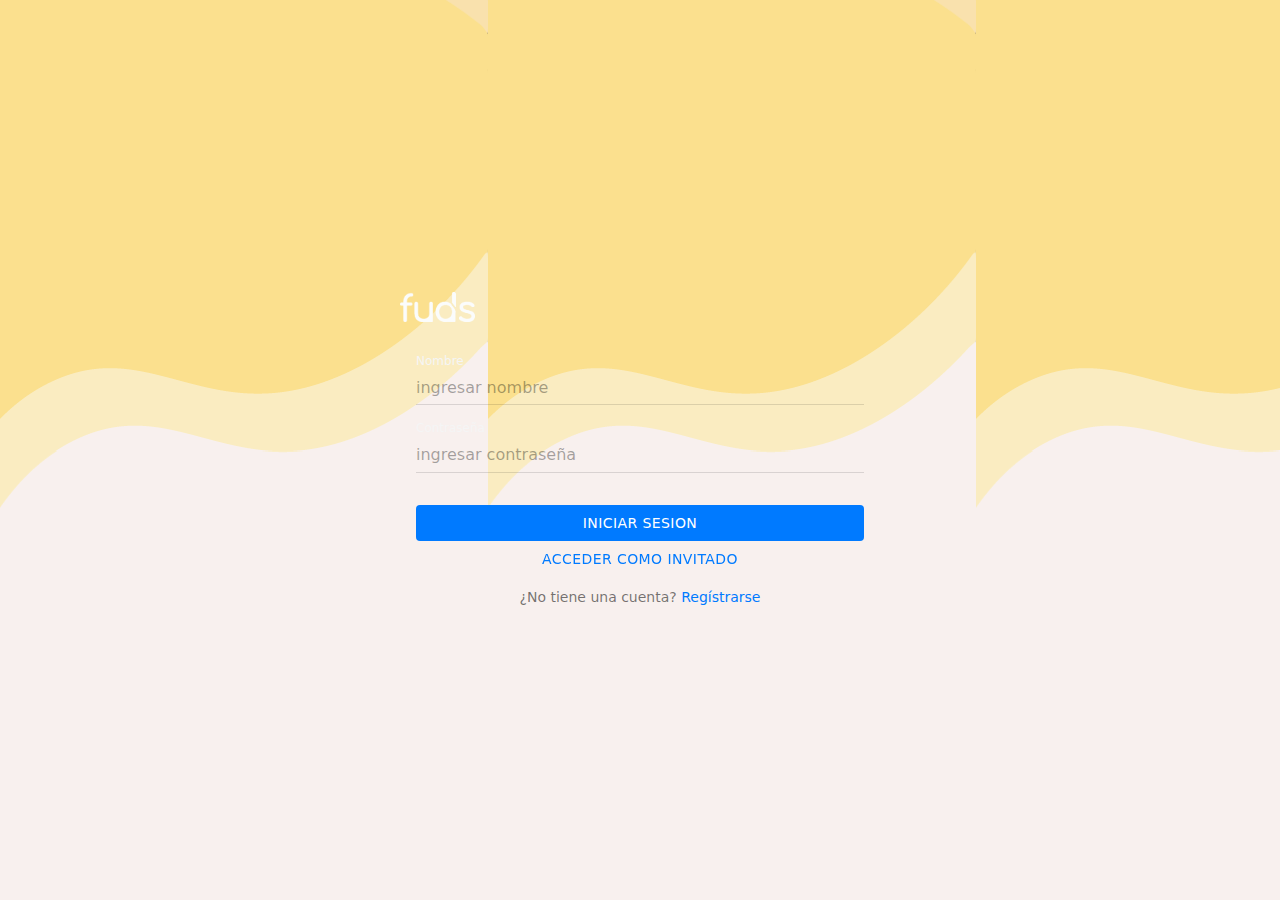
<file: index.html>
<!doctype html>
<html>
<head>
<meta charset="utf-8">
<meta name="viewport" content="width=device-width, initial-scale=1.0">
<title>Fuds - Página principal</title>
<link href="https://fonts.googleapis.com/icon?family=Material+Icons" rel="stylesheet">
<link href="css/style.css" rel="stylesheet">
<link href="css/framework7.bundle.min.css" rel="stylesheet">

</head>

<body>
	
	<div id="app">
		
	<section class="panel panel-left panel-cover">
		<div id="panel">
			<div class="row">
				<article class="col-100">
				<img src="img/perfil.png" alt="perfil" width="50%">
				</article>
				
			</div>
			<div class="row">
				<article class="col-100">
					<p>Nombre de usuario</p>
				</article>
			</div>
		</div>
		
		<div class="list media-list no-margin-top">
			  <ul>
				<li>
				  <a href="/restaurantes/" class="item-link item-content panel-close fondo">
					<div class="item-media"><i class="material-icons">restaurant</i></div>
					<div class="item-inner">
					  <div class="item-title">Restaurantes</div>
					  <div class="item-after"></div>
					</div>
				  </a>
				</li>
				<li>
				  <a href="#" class="item-link item-content fondo">
					<div class="item-media"><i class="material-icons">place</i></div>
					<div class="item-inner">
					  <div class="item-title">Ubicación</div>
					  <div class="item-after"></div>
					</div>
				  </a>
				</li>
				<li>
				  <a href="/quienes-somos/" class="item-link item-content fondo">
					<div class="item-media"><i class="material-icons">group</i></div>
					<div class="item-inner">
					  <div class="item-title">Sobre nosotros</div>
					</div>
				  </a>
				</li>
				  
				 <li>
				  <a href="#" class="item-link item-content fondo">
					<div class="item-media"><i class="material-icons">settings</i></div>
					<div class="item-inner">
					  <div class="item-title">Ajustes</div>
					</div>
				  </a>
				</li>
				  
				 <li>
				  <a href="#" class="item-link item-content fondo">
					<div class="item-media"><i class="material-icons">login</i></div>
					<div class="item-inner">
					  <div class="item-title">Cerrar sesión</div>
					</div>
				  </a>
				</li>
			  </ul>
</div>
		
	</section>
	
	<div class="view view-main view-init">
		
		<section data-name="home" class="page">
		
			<nav class="navbar">
				<div class="navbar-bg"></div>
				<div class="navbar-inner">
					<a href="/index/"><img src="img/fuds_logo_1.png" class="title img-fluid" width="75px" alt="logo"></a>
					<div class="right">
						<a href="#" class="link panel-open" data-panel="left">
							<i class="material-icons">menu</i>
						</a>
					</div>
				</div>
			  </nav>
			
			<section class="page-content" id="inicio">
			
				<div class="block" id="hero">
				<div class="swiper-container swiper-init">
							<div class="swiper-wrapper">
								<div class="swiper-slide" id="sl-1">
									<h3>¡10% de descuento por usar el código
										BRG06 en Burger King!
									</h3>
								</div>
								<div class="swiper-slide" id="sl-2">
									<h3>¡Recibe 10%<br> de descuento
										en restaurantes típicos!
									</h3>
								</div>
								<div class="swiper-slide" id="sl-3">\
									<h3>Este lunes 20 de junio
										¡Envíos gratis desde Pollo Campero!
									</h3>
								
								</div>
								<div class="swiper-slide" id="sl-4">
									<h3>¡Recibe un 2x1<br> en Denny's
										solo por hoy, 19 de junio!
									</h3>
								</div>
							</div>
						</div>
				</div>
				
				<h2 class="page-title">Restaurantes cercanos</h2>
				<hr>
			
				<div class="block">
					<div class="row">
					
						<article class="col-50">
							<div class="card">
								<div class="card-content">
								<a href="https://www.kfc.hn/" target="_blank"><img src="img/logo-1.png" alt="kfc" class="img-fluid"></a>
									<p class="titulo-res">KFC</p>
								<p class="categoria">Pollo frito y hamburguesas</p>
								<p class="horario">9:00 A.M. - 7:00 P.M.</p>
								<p class="abierto">Abierto</p>
								</div>
						</div>
						</article>
						
						<article class="col-50">
							<div class="card">
								<div class="card-content">
								<a href="#" target="_blank"><img src="img/logo-2.png" alt="popeyes" class="img-fluid"></a>
									<p class="titulo-res">Popeye's</p>
								<p class="categoria">Pollo frito y hamburguesas</p>
								<p class="horario">9:00 A.M. - 7:00 P.M.</p>
								<p class="cerrado">Cerrado</p>
								</div>
						</div>
						</article>
					
					</div>
					
					<div class="row">
					
						<article class="col-50">
							<div class="card">
								<div class="card-content">
								<a href="#" target="_blank"><img src="img/logo-3.png" alt="dennys" class="img-fluid"></a>
									<p class="titulo-res">Denny's</p>
								<p class="categoria">Hamburguesas</p>
								<p class="horario">9:00 A.M. - 7:00 P.M.</p>
								<p class="cerrado">Cerrado</p>
								</div>
						</div>
						</article>
						
						<article class="col-50">
							<div class="card">
								<div class="card-content">
								<a href="#" target="_blank"><img src="img/logo-4.png" alt="wendy" class="img-fluid"></a>
									<p class="titulo-res">Wendy's</p>
								<p class="categoria">Hamburguesas</p>
								<p class="horario">9:00 A.M. - 7:00 P.M.</p>
								<p class="cerrado">Cerrado</p>
								</div>
						</div>
						</article>
					
					</div>
				</div>
				
			</section>
			
		</section>
		
		
		
	</div>
		
	
	<div class="login-screen modal-in" id="modal-login">
		  <!-- Default view-page layout -->
		  <div class="view">
			<div class="page login-screen-page">
			  <!-- page-content has additional login-screen content -->
			  <div class="page-content login-screen-content">
				<div class="login-screen-title"><img src="img/fuds_logo_1.png" class="title img-fluid" width="75px" alt="logo"> </div>
				<!-- Login form -->
				<form id="form-login">
				  <div class="list">
					<ul>
					  <li class="item-content item-input">
						<div class="item-inner">
						  <div class="item-title item-label">Nombre</div>
						  <div class="item-input-wrap">
							<input type="text" name="username" placeholder="ingresar nombre" required>
							<span class="input-clear-button"></span>
						  </div>
						</div>
					  </li>
					  <li class="item-content item-input">
						<div class="item-inner">
						  <div class="item-title item-label">Contraseña</div>
						  <div class="item-input-wrap">
							<input type="password" name="password" placeholder="ingresar contraseña" required>
							<span class="input-clear-button"></span>
						  </div>
						</div>
					  </li>
					</ul>
				  </div>
				  <div class="list block">
					<ul>
					  <li>
						<a href="#" class="button button-fill" id="btnLogin">Iniciar Sesion</a>
					  </li>
					  <li>
						<a href="#" class="button login-screen-close">Acceder como invitado</a>
					  </li>
					</ul>
					  <div class="block-footer">¿No tiene una cuenta? 
						  <a href="#" class="login-screen-open" data-login-screen="#modal-registro">Regístrarse</a>
					  </div>
				  </div>
				</form>
			  </div>
			</div>
		  </div>
		</div>
	
	<div class="login-screen" id="modal-registro">
		  <!-- Default view-page layout -->
		  <div class="">
			<div class="page">
			  <!-- page-content has additional login-screen content -->
			  <div class="page-content login-screen-content">
				<div class="login-screen-title"><img src="img/fuds_logo_1.png" class="title img-fluid" width="75px" alt="logo"></div>
				<!-- Login form -->
				<form id="form-registro">
				  <div class="list">
					<ul>
					  <li class="item-content item-input">
						<div class="item-inner">
						  <div class="item-title item-label">Name</div>
						  <div class="item-input-wrap">
							<input type="text" name="name" placeholder="Name" required>
							<span class="input-clear-button"></span>
						  </div>
						</div>
					  </li>
					  <li class="item-content item-input">
						<div class="item-inner">
						  <div class="item-title item-label">E-mail</div>
						  <div class="item-input-wrap">
							<input type="email" name="mail" placeholder="E-Mail" required>
							<span class="input-clear-button"></span>
						  </div>
						</div>
					  </li>
					  <li class="item-content item-input">
						<div class="item-inner">
						  <div class="item-title item-label">Username</div>
						  <div class="item-input-wrap">
							<input type="text" name="username" placeholder="Username" required>
							<span class="input-clear-button"></span>
						  </div>
						</div>
					  </li>
					  <li class="item-content item-input">
						<div class="item-inner">
						  <div class="item-title item-label">Password</div>
						  <div class="item-input-wrap">
							<input type="password" name="password" placeholder="Password" required>
							<span class="input-clear-button"></span>
						  </div>
						</div>
					  </li>
					</ul>
				  </div>
				  <div class="list block">
					<ul>
					  <li>
						<a href="#" class="button button-fill">Registrarme</a>
					  </li>
					  <li>
						<a href="#" class="button login-screen-close">Regresar</a>
					  </li>
					</ul>
					  
				  </div>
				</form>
			  </div>
			</div>
		  </div>
		</div>
		
	</div>
	
	
	
<script src="js/framework7.bundle.min.js"></script>
<script src="js/app.js"></script>
	
</body>
</html>
</file>
<file: css/style.css>
:root {
	 --f7-navbar-bg-color: #3E5357;
	 --body-bg-color: #F8F0EE;
	 --f7-navbar-link-color:#fff;
	
}
/* CSS Document */


.navbar{
	padding: 35px 10px;
}

.page-content {
	background-color: var(--body-bg-color);
}

.panel.panel-left{
	background-color: #2B2227;
}
#panel {
	background-color: #2B2227;
	color: #f5f5f5;
}

#panel img {
	margin-top: 15px;
	padding: 10px 70px;
	text-align: center;
}

#panel p {
	text-align: center;
	font-weight: 600;
}

.fondo {
	background-color: #2B2227;
}

#app .item-title {
	color: #f5f5f5;
}

.panel i {
	color: #FBBD15;
}

#restaurantes .card{
	padding: 10px 15px;
	box-shadow: none;
	
}

#restaurantes .titulo{ 
	font-weight: 600;
	color:#FFFFFF;
	text-align: center; 

}

.page-title{
	padding: 10px;
	font-weight: 700;
	font-size: 20px;
	color: #2B2227;
}
hr{ 
 border: 1px solid rgba(43,34,39,0.5); 
 margin: 20px 0;
	
}

#hondurenia{
	background-image: url("../img/comida-01.png");
	background-position: center;
	background-size: cover;
	border: 3px solid #2B2227;
}
#hamburguesas{
	background-image: url("../img/comida-02.png");
	background-position: center;
	background-size: cover;
	border: 3px solid #2B2227;
}

#pizzas{ 
	background-image: url("../img/comida-03.png");
	background-position: center;
	background-size: cover;
	border: 3px solid #2B2227;
}

#mexicana{
	background-image: url("../img/comida-04.png");
	background-position: center;
	background-size: cover;
	border: 3px solid #2B2227;
}

#china{
	background-image: url("../img/comida-05.png");
	background-position: center;
	background-size: cover;
	border: 3px solid #2B2227;
}

#restaurantes .card .content{
	background:transparent;
}

.img-fluid {
	max-width: 100%;
	display: block;
}

#inicio .card, #hamburguesas-sec .card, #bk-menu .card, #carrito .card{
	padding: 25px 15px;
	border: 3px solid #2B2227;
	border-radius: 5px;
}

.titulo-res {
	font-size: 20px;
	text-align: center;
	font-weight: 700;
}

.categoria {
	font-size: 14px;
	font-weight: 500;
}

.horario {
	font-size: 14px;
	color: #646060;
	font-weight: 500;
}

.abierto {
	font-size: 18px;
	text-transform: uppercase;
	font-weight: 700;
	text-align: right;
	color: #1BCA0F;
}

.cerrado {
	font-size: 18px;
	text-transform: uppercase;
	font-weight: 700;
	text-align: right;
	color: #A61214;
}

.page-title {
	padding: 15px;
}

.swiper-slide {
  font-size: 25px;
  font-weight: 300;
  display: flex;
  justify-content: center;
  align-items: center;
  background: #fff;
  color: #000;
}

#sl-1{
	background-image: url("../img/slide-1.jpg");
	background-size: cover;
	background-position: center;
	padding: 120px 10px;
}

#sl-2{
	background-image: url("../img/slide-2.jpg");
	background-size: cover;
	background-position: center;
	padding: 120px 10px;
}

#sl-3{
	background-image: url("../img/slide-3.jpeg");
	background-size: cover;
	background-position: center;
	padding: 120px 10px;
}

#sl-4{
	background-image: url("../img/slide-4.jpg");
	background-size: cover;
	background-position: center;
	padding: 120px 10px;
}

#hero h3{
	color: #fff;
	text-align: center;
	font-size: 30px;
}

#bk-menu .titulo{
	font-weight: 600;
	font-size: 14px;
}

#bk-menu .descripcion{
	font-size: 10px;
}

#hero-bk, #hero-bk2{
	background-image: url("../img/hero-bk.jpg");
	background-position: center;
	background-size: cover;
	padding: 35% 10px;
}

.tit-hero{
	color: #fff;
	padding: 0px 10px;
	font-size: 50px;
}

.desc-hero{
	color: #fff;
	padding: 0px 10px;
	font-size: 20px;
}

.img-fluid{
	max-width: 100%;
	display: block;
}
#carrito .card-content{
	padding: 10px 5px;
}
#carrito .titulo{
	font-weight: 600;
	font-size: 16px;
}

#modal-login .page{
	background-image:url("../img/fondologin.png");
	padding: 15px;
}

#modal-login .page-content{
	background: transparent;
	
}

#modal-login .img-fluid{
	text-align: center;
}

#modal-login .btnLogin{
	color: #2B2227;
}

#modal-registro .page{
	background-image:url("../img/fondologin.png");
	padding: 15px;
}

#modal-registro .page-content{
	background: transparent;
	
}

#modal-registro .img-fluid{
	text-align: center;
}

#modal-registro .btnLogin{
	color: #2B2227;
}
</file>
